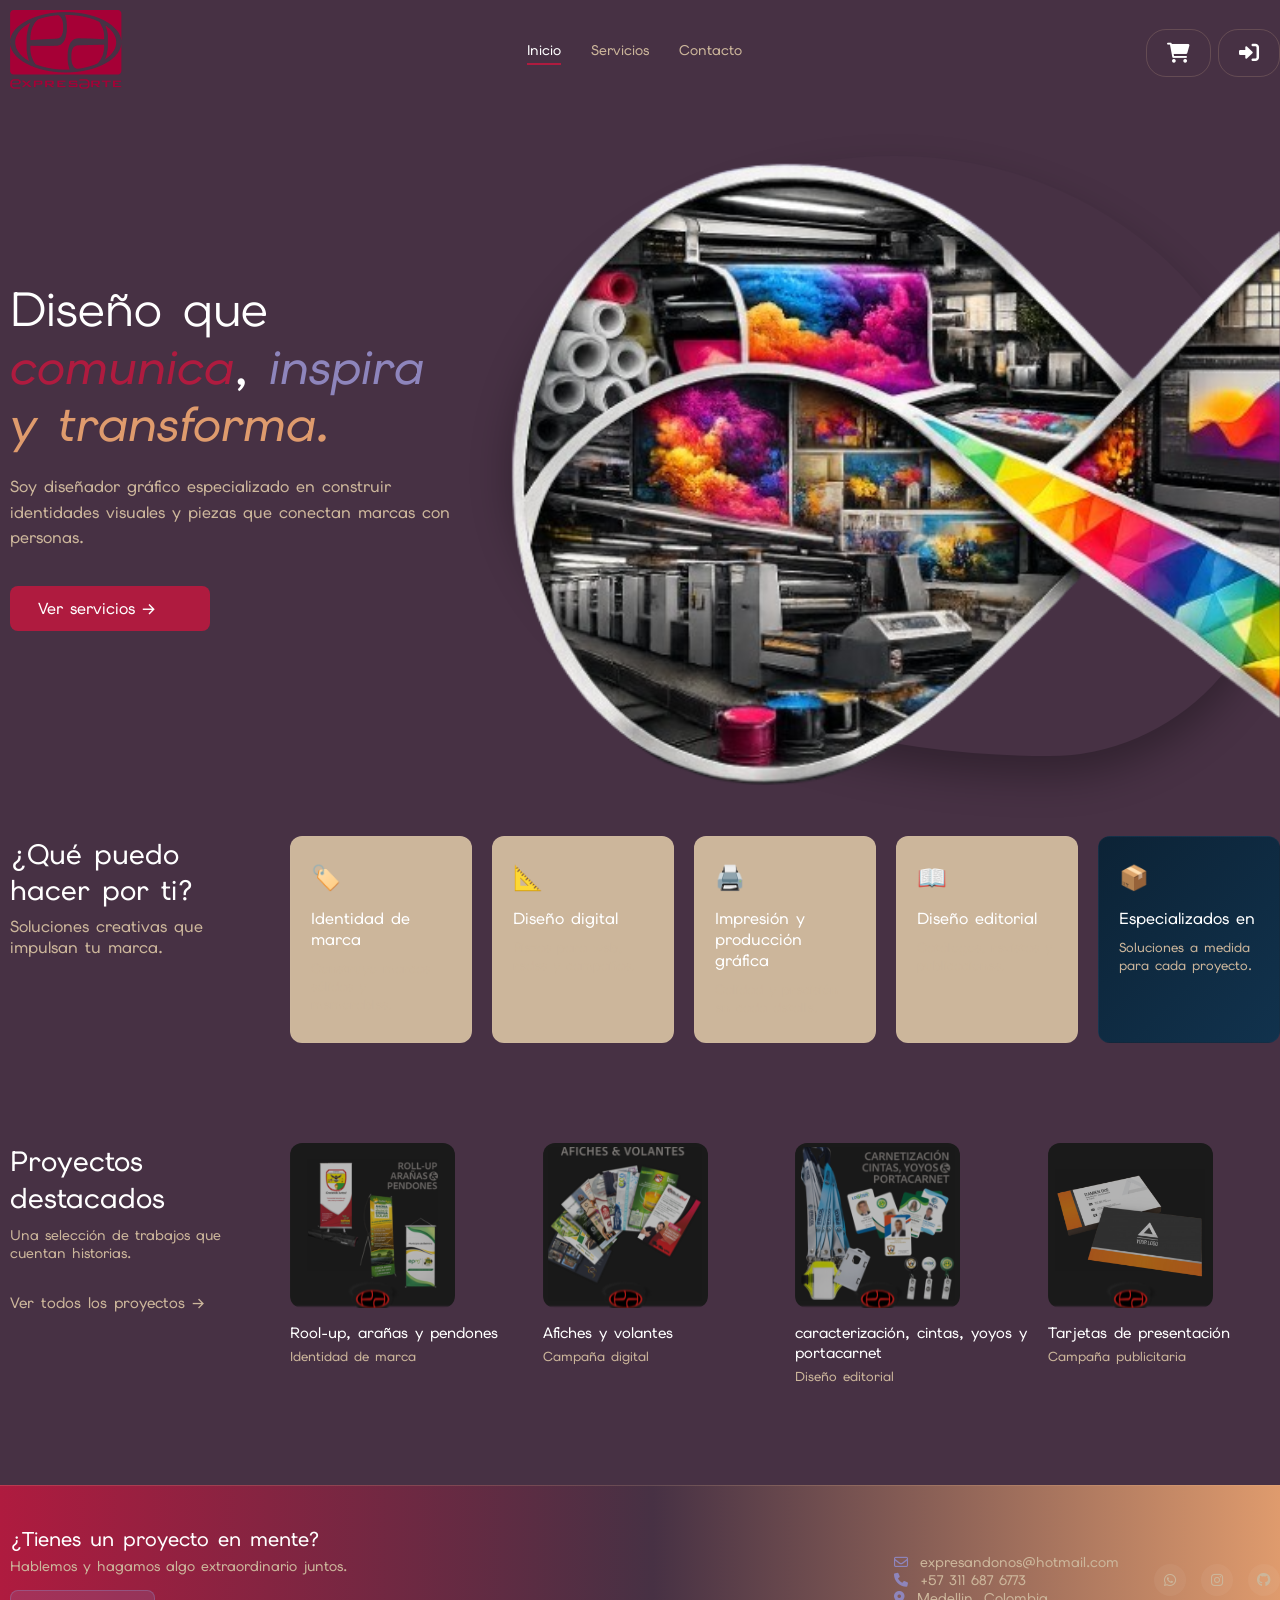
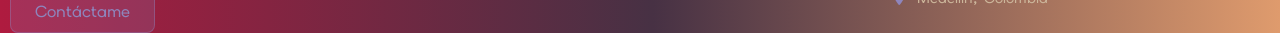
<file: index.html>
<!DOCTYPE html>
<html lang="es">
<head>
    <meta charset="UTF-8">
    <meta name="viewport" content="width=device-width, initial-scale=1.0">
    <title>Expresarte - Portafolio de Diseño</title>
    <link rel="icon" type="image/x-icon" href="resources_expresarte/imagenes/logo.png">
    <link rel="stylesheet" href="styles.css">
    <link rel="stylesheet" href="https://cdnjs.cloudflare.com/ajax/libs/font-awesome/6.0.0/css/all.min.css">
    <link rel="preconnect" href="https://fonts.googleapis.com">
<link rel="preconnect" href="https://fonts.gstatic.com" crossorigin>
<link href="https://fonts.googleapis.com/css2?family=Elms+Sans:ital,wght@0,100..900;1,100..900&family=Ubuntu:ital,wght@0,300;0,400;0,500;0,700;1,300;1,400;1,500;1,700&display=swap" rel="stylesheet">
</head>
<body>

    <!-- 
    
    Diria yo, sin animo de ofender que deberiamos quitar el boton "contactanos",gracias a la integracion de la pagina "contacto",
    agregando en la pagina mencionada el boton de contacto directamente.
    
    
    -->
    <aside class="sidebar">
        <div class="sidebar-top">
            <button class="menu-toggle"><i class="fa-solid fa-bars"></i></button>
            <button class="add-btn">+</button>
        </div>
        <div class="sidebar-bottom">
            <a href="resources_expresarte/aditions/Whatsapp_Link/index.html"><i class="fa-brands fa-whatsapp"></i></a>
            <a href="https://www.instagram.com/expresarte.publicidad.y.papel?utm_source=qr&igsi=YTZpdWx2ejd6Y3B0" ><i class="fa-brands fa-instagram"></i></a>
            <div class="line"></div>
        </div>
    </aside>

    <main class="main-container">
        <header class="navbar">
            <div class="logo">
                <span class="logo-icon"><img src="resources_expresarte/imagenes/logo.png" alt="Logo expresarte"></span> 
            </div>
            <nav class="nav-links">
                <a href="index.html" class="active">Inicio</a>
                <a href="servicios.html" >Servicios</a>
                <a href="Contacto.html" >Contacto</a>
            </nav>
            <nav>
            <a href="shopping.html"class="btn-outline"><i class="fa-solid fa-cart-shopping"></i></a>
                <a href="#"class="btn-outline"><i class="fa-solid fa-right-to-bracket"></i></a>
            </nav>
        </header>

        

        <section class="hero">
            <div class="hero-text">
                <h1>Diseño que <span class="comunica">comunica</span>, <span class=" inspira">inspira </span> <span class=" transforma"> y transforma.</span></h1>
                <p>Soy diseñador gráfico especializado en construir identidades visuales y piezas que conectan marcas con personas.</p>
                <div class="hero-cta">
                    <a href="servicios.html" >Ver servicios →</a>
                </div>
            </div>
            <div class="hero-image-container" style=" padding-bottom: 600px;">
                <div class="hero-shape-bg"><img src="resources_expresarte/imagenes/img.svg" alt="imagen"></div>
            </div>
        </section>

        <section class="services">
            <div class="section-title">
                <h2>¿Qué puedo hacer por ti?</h2>
                <p>Soluciones creativas que impulsan tu marca.</p>
            </div>
            <div class="services-grid">
                <div class="service-card">
                    <div class="service-icon">🏷️</div>
                    <h3>Identidad de marca</h3>
                    <p>Construyo marcas sólidas y memorables.</p>
                </div>
                <div class="service-card">
                    <div class="service-icon">📐</div>
                    <h3>Diseño digital</h3>
                    <p>Piezas para web, redes y campañas.</p>
                </div>
                <div class="service-card">
                    <div class="service-icon">🖨️</div>
                    <h3>Impresión y producción gráfica</h3>
                    <p>Calidad y precisión en cada detalle.</p>
                </div>
                <div class="service-card">
                    <div class="service-icon">📖</div>
                    <h3>Diseño editorial</h3>
                    <p>Catálogos, revistas y publicaciones.</p>
                </div>
                <div class="service-card highlight">
                    <div class="service-icon">📦</div>
                    <h3>Especializados en</h3>
                    <p>Soluciones a medida para cada proyecto.</p>
                </div>
            </div>
        </section>

        <section class="projects">
            <div class="section-title-side">
                <h2>Proyectos destacados</h2>
                <p>Una selección de trabajos que cuentan historias.</p>
                <a href="#" class="btn-link-alt">Ver todos los proyectos →</a>
            </div>
            <div class="projects-grid">
                <div class="project-card">
                    <div class="project-img bg-cruel-sea">
                        <span class="mock-logo" ><img src="resources_expresarte/imagenes/rollup_arañas_pendones.svg" alt=""></span>
                    </div>
                    <h3>Rool-up, arañas y pendones</h3>
                    <p>Identidad de marca</p>
                </div>
                <div class="project-card">
                    <div class="project-img bg-cruel-sea">
                        <span class="mock-logo"><img src="resources_expresarte/imagenes/Afiches.svg" alt=""></span>
                    </div>
                    <h3>Afiches y volantes</h3>
                    <p>Campaña digital</p>
                </div>
                <div class="project-card">
                    <div class="project-card">
                    <div class="project-img bg-cruel-sea">
                        <span class="mock-logo"><img src="resources_expresarte/imagenes/carnets.svg" alt=""></span>
                    </div>
                    <h3>caracterización, cintas, yoyos y portacarnet</h3>
                    <p>Diseño editorial</p>
                    </div>
                </div>
                <div class="project-card">
                    <div class="project-card">
                    <div class="project-img bg-cruel-sea">
                        <span class="mock-logo"><img src="resources_expresarte/imagenes/precentation-cards.svg" alt=""></span>
                    </div>
                    <h3>Tarjetas de presentación</h3>
                    <p>Campaña publicitaria</p>
                </div>
            </div>
        </section>

        <footer class="footer-banner">
            <div class="footer-cta">
                <h3>¿Tienes un proyecto en mente?</h3>
                <p>Hablemos y hagamos algo extraordinario juntos.</p>
                <a href="resources_expresarte/aditions/Whatsapp_Link/index.html" class="btn-primary-light">Contáctame</a>
            </div>
            <div class="footer-info">
                <ul>
                    <li><span><i class="fa-regular fa-envelope"></i> expresandonos@hotmail.com</span></li>
                    <li><span><i class="fa-solid fa-phone"></i> +57 311 687 6773</span></li>
                    <li><span><i class="fa-solid fa-location-dot"></i> Medellin, Colombia</span></li>
                </ul>
                <div class="footer-socials">
                    <a href="resources_expresarte/aditions/Whatsapp_Link/index.html"><i class="fa-brands fa-whatsapp"></i></a>
                    <a href="https://www.instagram.com/expresarte.publicidad.y.papel?utm_source=qr&igsi=YTZpdWx2ejd6Y3B0" target="_blank"><i class="fa-brands fa-instagram"></i></a>
                    <a href="https://github.com/sberrio102o/expresarte.git" ><i class="fa-brands fa-github" target="_blank"></i></a>
                </div>
            </div>
        </footer>

    </main>
</body>
</html>
</file>
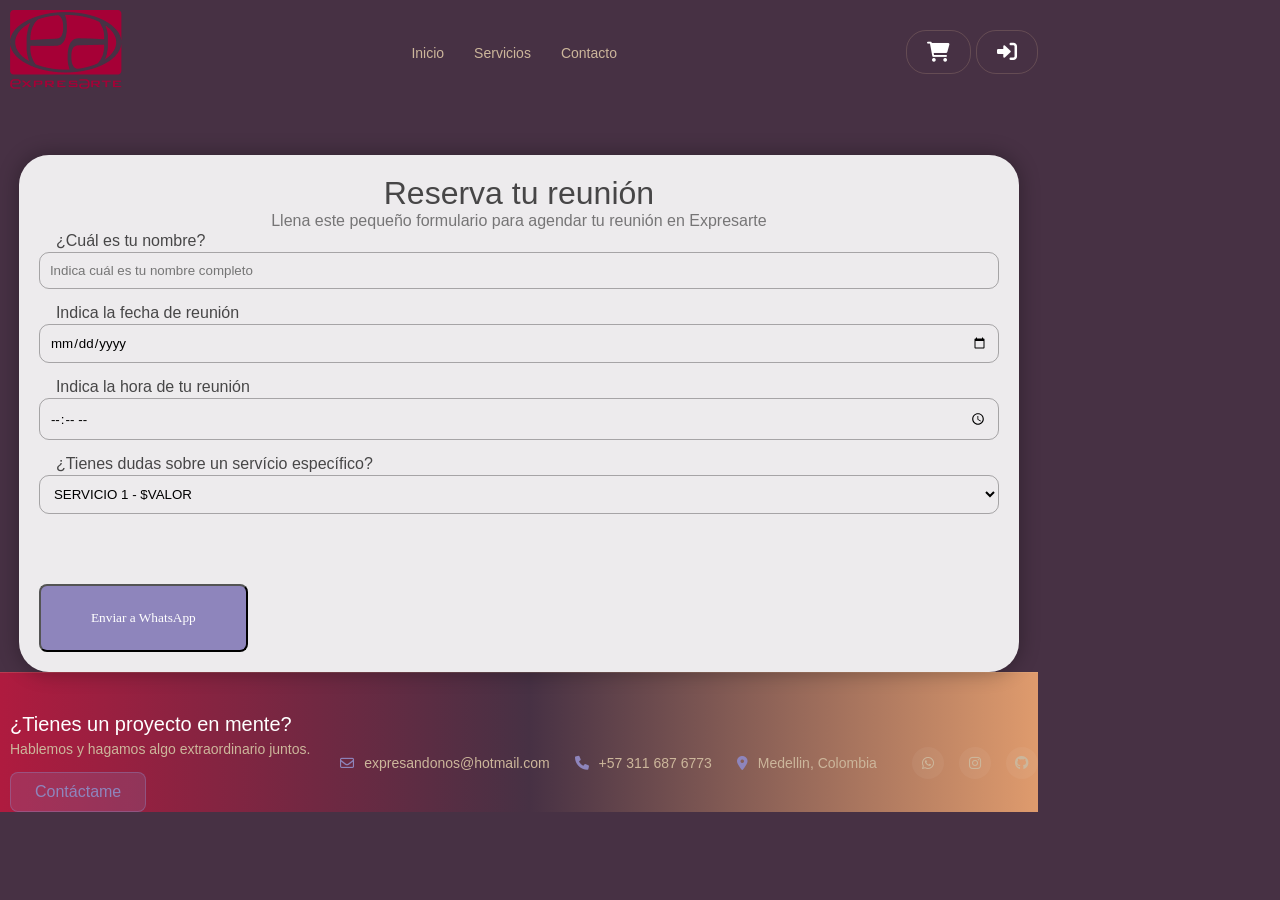
<file: resources_expresarte/aditions/Whatsapp_Link/index.html>
<!DOCTYPE html>
<html lang="es">
  <head>
    <meta charset="UTF-8" />
    <meta
      name="viewport"
      content="width=device-width, initial-scale=1.0, maximum-scale=1.0"
    />
    <meta http-equiv="X-UA-Compatible" content="ie=edge" />
    <title>Reserva tu reunión con expresarte </title>
    <link rel="icon" type="image/x-icon" href="../../imagenes/logo.png">
    <link rel="stylesheet" href="css/estilos.css" />
    <link rel="stylesheet" href="../../../styles.css">
    <link rel="stylesheet" href="https://cdnjs.cloudflare.com/ajax/libs/font-awesome/6.0.0/css/all.min.css">
  </head>
  <body>
     <main class="main-container">
        <header class="navbar">
            <div class="logo">
                <span class="logo-icon"><img src="../../imagenes/logo.png" alt="Logo expresarte"></span> 
            </div>
            <nav class="nav-links">
                <a href="../../../index.html">Inicio</a>
                <a href="../../../servicios.html" >Servicios</a>
                <a href="../../../Contacto.html" >Contacto</a>
            </nav>
            <nav>
            <a href="../../../shopping.html"class="btn-outline"><i class="fa-solid fa-cart-shopping"></i></a>
                <a href="#"class="btn-outline"><i class="fa-solid fa-right-to-bracket"></i></a>
            </nav>
        </header>
        



    <form action="" class="formulario">
      <!-- <img src="../../imagenes/logo.svg" class="imgLogo" /> -->

      <h1 class="formulario__titulo">Reserva tu reunión</h1>
      <p class="formulario__parrafo italic-text">
        Llena este pequeño formulario para agendar tu reunión en Expresarte
      </p>
      <label for="cliente" class="formulario__label">¿Cuál es tu nombre?</label>
      <input
        id="cliente"
        type="text"
        class="formulario__input"
        placeholder="Indica cuál es tu nombre completo"
      />

      <label for="fecha" class="formulario__label"
        >Indica la fecha de reunión</label
      >
      <input
        id="fecha"
        type="date"
        class="formulario__input"
        pattern="[0-9]{4}-[0-9]{2}-[0-9]{2}"
      />

      <label for="hora" class="formulario__label"
        >Indica la hora de tu reunión</label
      >
      <input id="hora" type="time" class="formulario__input" />

      <label for="servicio" class="formulario__label"
        >¿Tienes dudas sobre un servício específico?</label
      >
      <select id="servicio" name="listaservicios" class="formulario__input">
        <option>SERVICIO 1 - $VALOR</option>
        <option>SERVICIO 2 - $VALOR</option>
        <option>SERVICIO 3 - $VALOR</option>
        <option>SERVICIO 4 - $VALOR</option>
        <option>SERVICIO 5 - $VALOR</option>
      </select>

      <div id="respuesta"></div>

      <button id="submit" class="formulario__submit btn-primary">Enviar a WhatsApp</button>
    </form>
    <footer class="footer-banner">
            <div class="footer-cta">
                <h3>¿Tienes un proyecto en mente?</h3>
                <p>Hablemos y hagamos algo extraordinario juntos.</p>
                <a href="#"class="btn-primary-light">Contáctame</a>
            </div>
            <div class="footer-info">
                <span><i class="fa-regular fa-envelope"></i> expresandonos@hotmail.com</span>
                <span><i class="fa-solid fa-phone"></i> +57 311 687 6773</span>
                <span><i class="fa-solid fa-location-dot"></i> Medellin, Colombia</span>
                <div class="footer-socials">
                    <a href="index.html"><i class="fa-brands fa-whatsapp"></i></a>
                    <a href="https://www.instagram.com/expresarte.publicidad.y.papel?utm_source=qr&igsi=YTZpdWx2ejd6Y3B0" target="_blank"><i class="fa-brands fa-instagram"></i></a>
                    <a href="https://github.com/sberrio102o/expresarte.git" target="_blank" ><i class="fa-brands fa-github"></i></a>
                </div>
            </div>
        </footer>
        

    <script src="js/form.js"></script>
  </body>
</html>
</file>
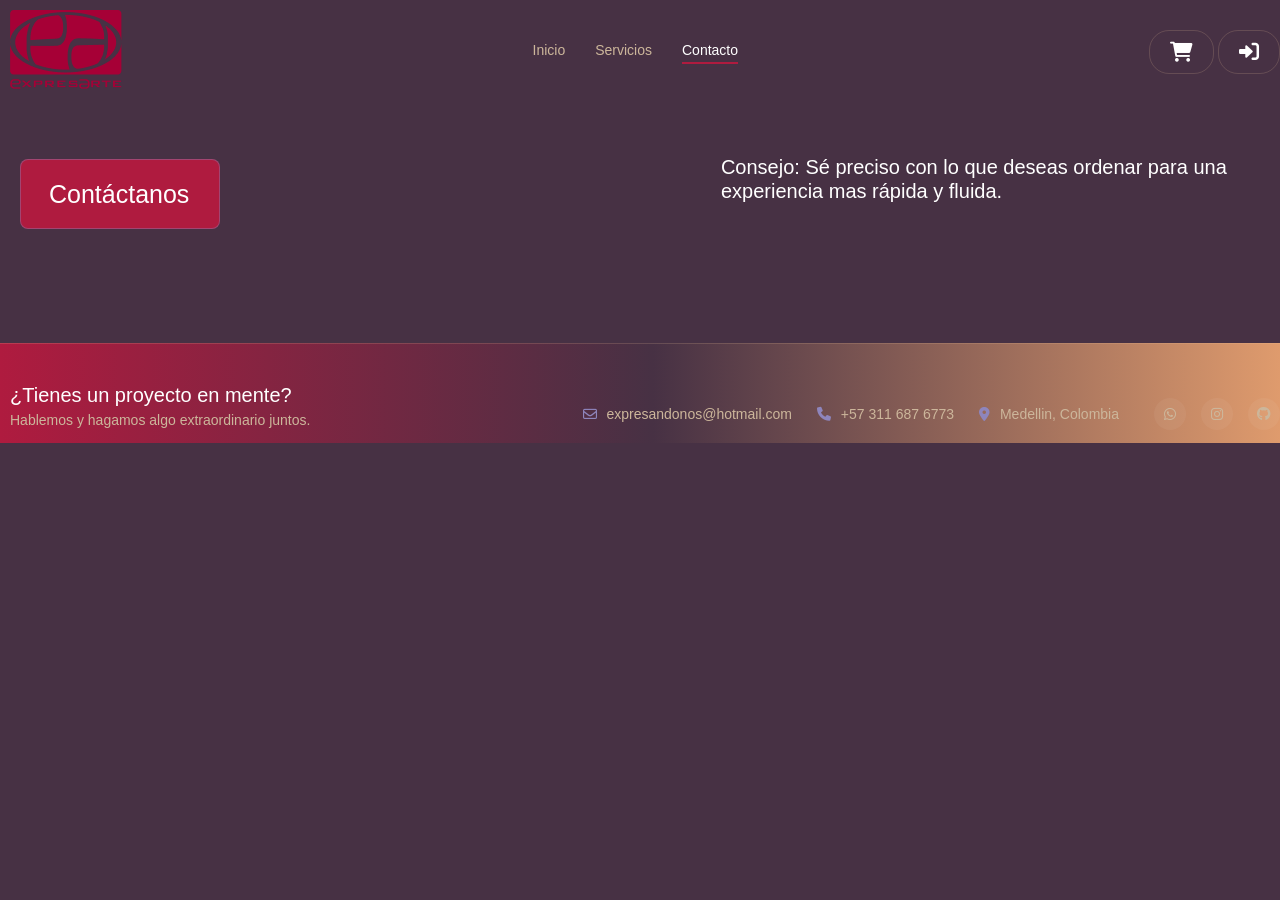
<file: Contacto.html>
<!DOCTYPE html>
<html lang="en">
<head>
    <meta charset="UTF-8">
    <meta name="viewport" content="width=device-width, initial-scale=1.0">
    <title>Contácto</title>
    <link rel="icon" type="image/x-icon" href="resources_expresarte/imagenes/logo.png">
    <link rel="stylesheet" href="styles.css">
    <link rel="stylesheet" href="https://cdnjs.cloudflare.com/ajax/libs/font-awesome/6.0.0/css/all.min.css">
</head>
<body>
<!-- #################################################################### -Asid- #################################################################### -->
    <aside class="sidebar">
        <div class="sidebar-top">
            <button class="menu-toggle"><i class="fa-solid fa-bars"></i></button>
            <button class="add-btn">+</button>
        </div>
        <div class="sidebar-bottom">
            <a href="resources_expresarte/aditions/Whatsapp_Link/index.html"><i class="fa-brands fa-whatsapp"></i></a>
            <a href="https://www.instagram.com/expresarte.publicidad.y.papel?utm_source=qr&igsi=YTZpdWx2ejd6Y3B0" ><i class="fa-brands fa-instagram"></i></a>
            <div class="line"></div>
        </div>

    </aside>

<!-- #################################################################### -Asid- #################################################################### -->    
<!-- #################################################################### -Header- ################################################################## -->


    <main class="main-container">
        <header class="navbar">
            <div class="logo">
                <span class="logo-icon"><img src="resources_expresarte/imagenes/logo.png" alt="Logo expresarte"></span> 
            </div>
            <nav class="nav-links">
                <a href="index.html">Inicio</a>
                <a href="servicios.html">Servicios</a>
                <a href="Contacto.html" class="active">Contacto</a>
            </nav>
            <nav>
            <a href="shopping.html"class="btn-outline"><i class="fa-solid fa-cart-shopping"></i></a>
                <a href="#"class="btn-outline"><i class="fa-solid fa-right-to-bracket"></i></a>
            </nav>
        </header>
<!-- #################################################################### -Header- ################################################################### -->
<!-- #################################################################### -Body- #################################################################### -->


        <section class="hero">
                <div class="hero-cta">
                    <a href="resources_expresarte/aditions/Whatsapp_Link/index.html"  class="btn-primary-light btn-primary-contact ">Contáctanos</a>
                </div>
            </div>
            <div style=" padding-bottom: 50px;" class="hero-text-contact">
                <h1>Consejo: <span class="italic-text">Sé preciso con lo que deseas ordenar para una experiencia mas rápida y fluida.</span></h1>
            </div>
        </section>



<!-- #################################################################### -Body- #################################################################### -->
<!-- #################################################################### -footer- ################################################################## -->

        <footer class="footer-banner">
            <div class="footer-cta">
                <h3>¿Tienes un proyecto en mente?</h3>
                <p>Hablemos y hagamos algo extraordinario juntos.</p>
            </div>
            <div class="footer-info">
                <span><i class="fa-regular fa-envelope"></i> expresandonos@hotmail.com</span>
                <span><i class="fa-solid fa-phone"></i> +57 311 687 6773</span>
                <span><i class="fa-solid fa-location-dot"></i> Medellin, Colombia</span>
                <div class="footer-socials">
                    <a href="resources_expresarte/aditions/Whatsapp_Link/index.html"><i class="fa-brands fa-whatsapp"></i></a>
                    <a href="https://www.instagram.com/expresarte.publicidad.y.papel?utm_source=qr&igsi=YTZpdWx2ejd6Y3B0" target="_blank" ><i class="fa-brands fa-instagram"></i></a>
                    <a href="https://github.com/sberrio102o/expresarte.git" target="_blank" ><i class="fa-brands fa-github"></i></a>
                </div>
            </div>
        </footer>
<!-- #################################################################### -footer- ################################################################## -->

</body>
</html>
</file>
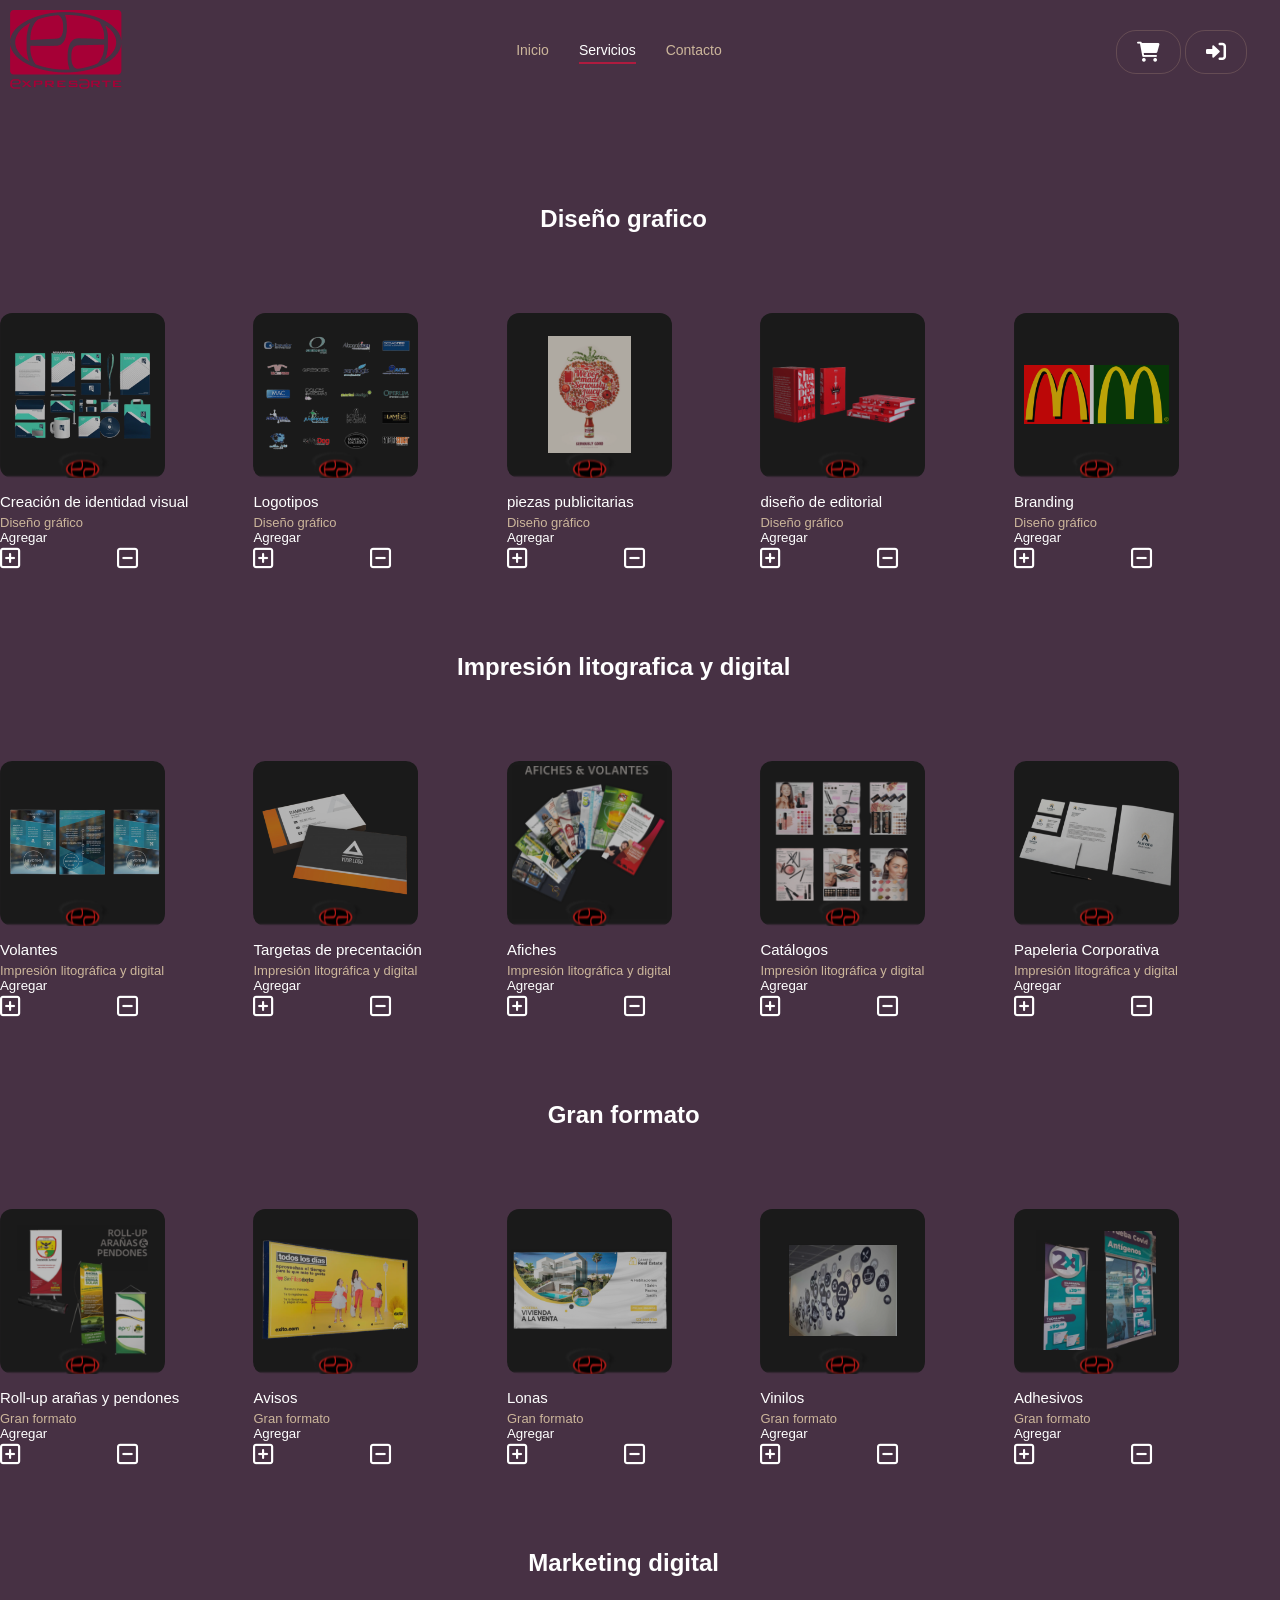
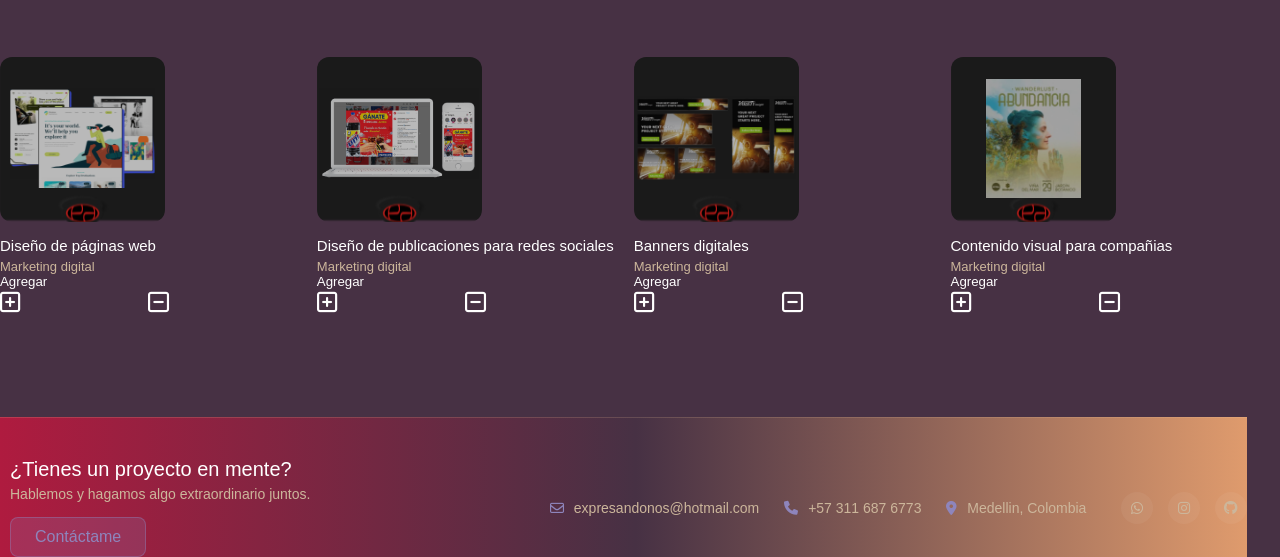
<file: servicios.html>
<!DOCTYPE html>
<html lang="en">
<head>
    <meta charset="UTF-8">
    <meta name="viewport" content="width=device-width, initial-scale=1.0">
    <title>servicios</title>
    <link rel="icon" type="image/x-icon" href="resources_expresarte/imagenes/logo.png">
    <link rel="stylesheet" href="styles.css">
    <link rel="stylesheet" href="https://cdnjs.cloudflare.com/ajax/libs/font-awesome/6.0.0/css/all.min.css">
</head>
<body>
    <aside class="sidebar">
        <div class="sidebar-top">
            <button class="menu-toggle"><i class="fa-solid fa-bars"></i></button>
            <button class="add-btn">+</button>
        </div>
        <div class="sidebar-bottom">
            <a href="resources_expresarte/aditions/Whatsapp_Link/index.html"><i class="fa-brands fa-whatsapp"></i></a>
            <a href="https://www.instagram.com/expresarte.publicidad.y.papel?utm_source=qr&igsi=YTZpdWx2ejd6Y3B0" ><i class="fa-brands fa-instagram"></i></a>
            <div class="line"></div>
        </div>
    </aside>
<!-- #################################################################### -Header- ################################################################## -->
    <main class="main-container">
        <header class="navbar">
            <div class="logo">
                <span class="logo-icon"><img src="resources_expresarte/imagenes/logo.png" alt="Logo expresarte"></span> 
            </div>
            <nav class="nav-links">
                <a href="index.html">Inicio</a>
                <a href="servicios.html" class="active" >Servicios</a>
                <a href="Contacto.html" >Contacto</a>
            </nav>
            <nav>
            <a href="shopping.html"class="btn-outline"><i class="fa-solid fa-cart-shopping"></i></a>
                <a href="#"class="btn-outline"><i class="fa-solid fa-right-to-bracket"></i></a>
            </nav>
        </header>
<!-- #################################################################### -Header- ################################################################## -->
 <!-- #################################################################### -Body- #################################################################### -->
        <section class="projects-services">
            <h2 class="title-center">Diseño grafico</h2> 
            <div class="projects-grid-services">
                <div class="project-card">
                    <div class="project-img bg-cruel-sea">
                        <span class="mock-logo" ><img src="resources_expresarte/imagenes/Creacion_identidad_visual.svg" alt=""></span>
                    </div>
                    <h3>Creación de identidad visual</h3>
                    <p>Diseño gráfico</p>
                    <h5>Agregar</h5>
                    <div class="buy-function">
                        <h2><i class="fa-regular fa-square-plus"></i></h2>
                        <h2><i class="fa-regular fa-square-minus"></i></h2>
                    </div>

                </div>
                <div class="project-card">
                    <div class="project-img bg-cruel-sea">
                        <span class="mock-logo" ><img src="resources_expresarte/imagenes/Logotipos.svg" alt=""></span>
                    </div>
                    <h3>Logotipos</h3>
                    <p>Diseño gráfico</p>
                    <h5>Agregar</h5>
                    <div class="buy-function">
                        <h2><i class="fa-regular fa-square-plus"></i></h2>
                        <h2><i class="fa-regular fa-square-minus"></i></h2>
                    </div>
                </div>
                <div class="project-card">
                    <div class="project-img bg-cruel-sea">
                        <span class="mock-logo" ><img src="resources_expresarte/imagenes/Piezas_publicitarias.svg" alt=""></span>
                    </div>
                    <h3>piezas publicitarias</h3>
                    <p>Diseño gráfico</p>
                    <h5>Agregar</h5>
                    <div class="buy-function">
                        <h2><i class="fa-regular fa-square-plus"></i></h2>
                        <h2><i class="fa-regular fa-square-minus"></i></h2>
                    </div>
                </div>
                <div class="project-card">
                    <div class="project-img bg-cruel-sea">
                        <span class="mock-logo" ><img src="resources_expresarte/imagenes/Diseño_editorial.svg" alt=""></span>
                    </div>
                    <h3>diseño de editorial</h3>
                    <p>Diseño gráfico</p>
                    <h5>Agregar</h5>
                    <div class="buy-function">
                        <h2><i class="fa-regular fa-square-plus"></i></h2>
                        <h2><i class="fa-regular fa-square-minus"></i></h2>
                    </div>
                </div>
                <div class="project-card">
                    <div class="project-img bg-cruel-sea">
                        <span class="mock-logo" ><img src="resources_expresarte/imagenes/Branding.svg" alt=""></span>
                    </div>
                    <h3>Branding</h3>
                    <p>Diseño gráfico</p>
                    <h5>Agregar</h5>
                    <div class="buy-function">
                        <h2><i class="fa-regular fa-square-plus"></i></h2>
                        <h2><i class="fa-regular fa-square-minus"></i></h2>
                    </div>
                </div>
            </div>
            <h2 class="title-center">Impresión litografica y digital</h2> 
            <div class="projects-grid-services">
                <div class="project-card">
                    <div class="project-img bg-cruel-sea">
                        <span class="mock-logo" ><img src="resources_expresarte/imagenes/Volantes.svg" alt=""></span>
                    </div>
                    <h3>Volantes</h3>
                    <p>Impresión litográfica y digital</p>
                    <h5>Agregar</h5>
                    <div class="buy-function">
                        <h2><i class="fa-regular fa-square-plus"></i></h2>
                        <h2><i class="fa-regular fa-square-minus"></i></h2>
                    </div>
                </div>
                <div class="project-card">
                    <div class="project-img bg-cruel-sea">
                        <span class="mock-logo" ><img src="resources_expresarte/imagenes/Targetas_presentacion.svg" alt=""></span>
                    </div>
                    <h3>Targetas de precentación</h3>
                    <p>Impresión litográfica y digital</p>
                    <h5>Agregar</h5>
                    <div class="buy-function">
                        <h2><i class="fa-regular fa-square-plus"></i></h2>
                        <h2><i class="fa-regular fa-square-minus"></i></h2>
                    </div>
                </div>
                <div class="project-card">
                    <div class="project-img bg-cruel-sea">
                        <span class="mock-logo" ><img src="resources_expresarte/imagenes/Afiches.svg" alt=""></span>
                    </div>
                    <h3>Afiches</h3>
                    <p>Impresión litográfica y digital</p>
                    <h5>Agregar</h5>
                    <div class="buy-function">
                        <h2><i class="fa-regular fa-square-plus"></i></h2>
                        <h2><i class="fa-regular fa-square-minus"></i></h2>
                    </div>
                </div>
                <div class="project-card">
                    <div class="project-img bg-cruel-sea">
                        <span class="mock-logo" ><img src="resources_expresarte/imagenes/Catalogos.svg" alt=""></span>
                    </div>
                    <h3>Catálogos</h3>
                    <p>Impresión litográfica y digital</p>
                    <h5>Agregar</h5>
                    <div class="buy-function">
                        <h2><i class="fa-regular fa-square-plus"></i></h2>
                        <h2><i class="fa-regular fa-square-minus"></i></h2>
                    </div>
                </div>
                <div class="project-card">
                    <div class="project-img bg-cruel-sea">
                        <span class="mock-logo" ><img src="resources_expresarte/imagenes/Papeleria_corporativa.svg" alt=""></span>
                    </div>
                    <h3>Papeleria Corporativa</h3>
                    <p>Impresión litográfica y digital</p>
                    <h5>Agregar</h5>
                    <div class="buy-function">
                        <h2><i class="fa-regular fa-square-plus"></i></h2>
                        <h2><i class="fa-regular fa-square-minus"></i></h2>
                    </div>
                </div>
            </div>
            <h2 class="title-center">Gran formato</h2> 
            <div class="projects-grid-services">
                <div class="project-card">
                    <div class="project-img bg-cruel-sea">
                        <span class="mock-logo" ><img src="resources_expresarte/imagenes/rollup_arañas_pendones.svg" alt=""></span>
                    </div>
                    <h3>Roll-up arañas y pendones</h3>
                    <p>Gran formato</p>
                    <h5>Agregar</h5>
                    <div class="buy-function">
                        <h2><i class="fa-regular fa-square-plus"></i></h2>
                        <h2><i class="fa-regular fa-square-minus"></i></h2>
                    </div>
                </div>
                <div class="project-card">
                    <div class="project-img bg-cruel-sea">
                        <span class="mock-logo" ><img src="resources_expresarte/imagenes/Avisos.svg" alt=""></span>
                    </div>
                    <h3>Avisos</h3>
                    <p>Gran formato</p>
                    <h5>Agregar</h5>
                    <div class="buy-function">
                        <h2><i class="fa-regular fa-square-plus"></i></h2>
                        <h2><i class="fa-regular fa-square-minus"></i></h2>
                    </div>
                </div>
                <div class="project-card">
                    <div class="project-img bg-cruel-sea">
                        <span class="mock-logo" ><img src="resources_expresarte/imagenes/Lonas.svg" alt=""></span>
                    </div>
                    <h3>Lonas</h3>
                    <p>Gran formato</p>
                    <h5>Agregar</h5>
                    <div class="buy-function">
                        <h2><i class="fa-regular fa-square-plus"></i></h2>
                        <h2><i class="fa-regular fa-square-minus"></i></h2>
                    </div>
                </div>
                <div class="project-card">
                    <div class="project-img bg-cruel-sea">
                        <span class="mock-logo" ><img src="resources_expresarte/imagenes/Vinilos.svg" alt=""></span>
                    </div>
                    <h3>Vinilos</h3>
                    <p>Gran formato</p>
                    <h5>Agregar</h5>
                    <div class="buy-function">
                        <h2><i class="fa-regular fa-square-plus"></i></h2>
                        <h2><i class="fa-regular fa-square-minus"></i></h2>
                    </div>
                </div>
                <div class="project-card">
                    <div class="project-img bg-cruel-sea">
                        <span class="mock-logo" ><img src="resources_expresarte/imagenes/Adhesivos.svg" alt=""></span>
                    </div>
                    <h3>Adhesivos</h3>
                    <p>Gran formato</p>
                    <h5>Agregar</h5>
                    <div class="buy-function">
                        <h2><i class="fa-regular fa-square-plus"></i></h2>
                        <h2><i class="fa-regular fa-square-minus"></i></h2>
                    </div>
                </div>
            </div>
            <h2 class="title-center">Marketing digital</h2> 
            <div class="projects-grid">
                <div class="project-card">
                    <div class="project-img bg-cruel-sea">
                        <span class="mock-logo" ><img src="resources_expresarte/imagenes/Diseño_paginasweb.svg" alt=""></span>
                    </div>
                    <h3>Diseño de páginas web</h3>
                    <p>Marketing digital</p>
                    <h5>Agregar</h5>
                    <div class="buy-function">
                        <h2><i class="fa-regular fa-square-plus"></i></h2>
                        <h2><i class="fa-regular fa-square-minus"></i></h2>
                    </div>
                </div>
                <div class="project-card">
                    <div class="project-img bg-cruel-sea">
                        <span class="mock-logo" ><img src="resources_expresarte/imagenes/Diseño_publicaciones.svg" alt=""></span>
                    </div>
                    <h3>Diseño de publicaciones para redes sociales</h3>
                    <p>Marketing digital</p>
                    <h5>Agregar</h5>
                    <div class="buy-function">
                        <h2><i class="fa-regular fa-square-plus"></i></h2>
                        <h2><i class="fa-regular fa-square-minus"></i></h2>
                    </div>
                </div>
                <div class="project-card">
                    <div class="project-img bg-cruel-sea">
                        <span class="mock-logo" ><img src="resources_expresarte/imagenes/Banners_digitales.svg" alt=""></span>
                    </div>
                    <h3>Banners digitales</h3>
                    <p>Marketing digital</p>
                    <h5>Agregar</h5>
                    <div class="buy-function">
                        <h2><i class="fa-regular fa-square-plus"></i></h2>
                        <h2><i class="fa-regular fa-square-minus"></i></h2>
                    </div>
                </div>
                <div class="project-card">
                    <div class="project-img bg-cruel-sea">
                        <span class="mock-logo" ><img src="resources_expresarte/imagenes/Contenido_visual.svg" alt=""></span>
                    </div>
                    <h3>Contenido visual para compañias</h3>
                    <p>Marketing digital</p>
                    <h5>Agregar</h5>
                    <div class="buy-function">
                        <h2><i class="fa-regular fa-square-plus"></i></h2>
                        <h2><i class="fa-regular fa-square-minus"></i></h2>
                    </div>
                </div>
            </div>
        </section >

<!-- #################################################################### -Body- #################################################################### -->
<!-- #################################################################### -footer- ################################################################## -->

         <footer class="footer-banner">
            <div class="footer-cta">
                <h3>¿Tienes un proyecto en mente?</h3>
                <p>Hablemos y hagamos algo extraordinario juntos.</p>
                <a href="resources_expresarte/aditions/Whatsapp_Link/index.html" class="btn-primary-light">Contáctame</a>
            </div>
            <div class="footer-info">
                <span><i class="fa-regular fa-envelope"></i> expresandonos@hotmail.com</span>
                <span><i class="fa-solid fa-phone"></i> +57 311 687 6773</span>
                <span><i class="fa-solid fa-location-dot"></i> Medellin, Colombia</span>
                <div class="footer-socials">
                    <a href="resources_expresarte/aditions/Whatsapp_Link/index.html"><i class="fa-brands fa-whatsapp"></i></a>
                    <a href="https://www.instagram.com/expresarte.publicidad.y.papel?utm_source=qr&igsi=YTZpdWx2ejd6Y3B0" target="_blank"><i class="fa-brands fa-instagram"></i></a>
                    <a href="https://github.com/sberrio102o/expresarte.git" ><i class="fa-brands fa-github" target="_blank"></i></a>
                </div>
            </div>
        </footer>
<!-- #################################################################### -footer- ################################################################## -->        
</body>
</html>
</file>
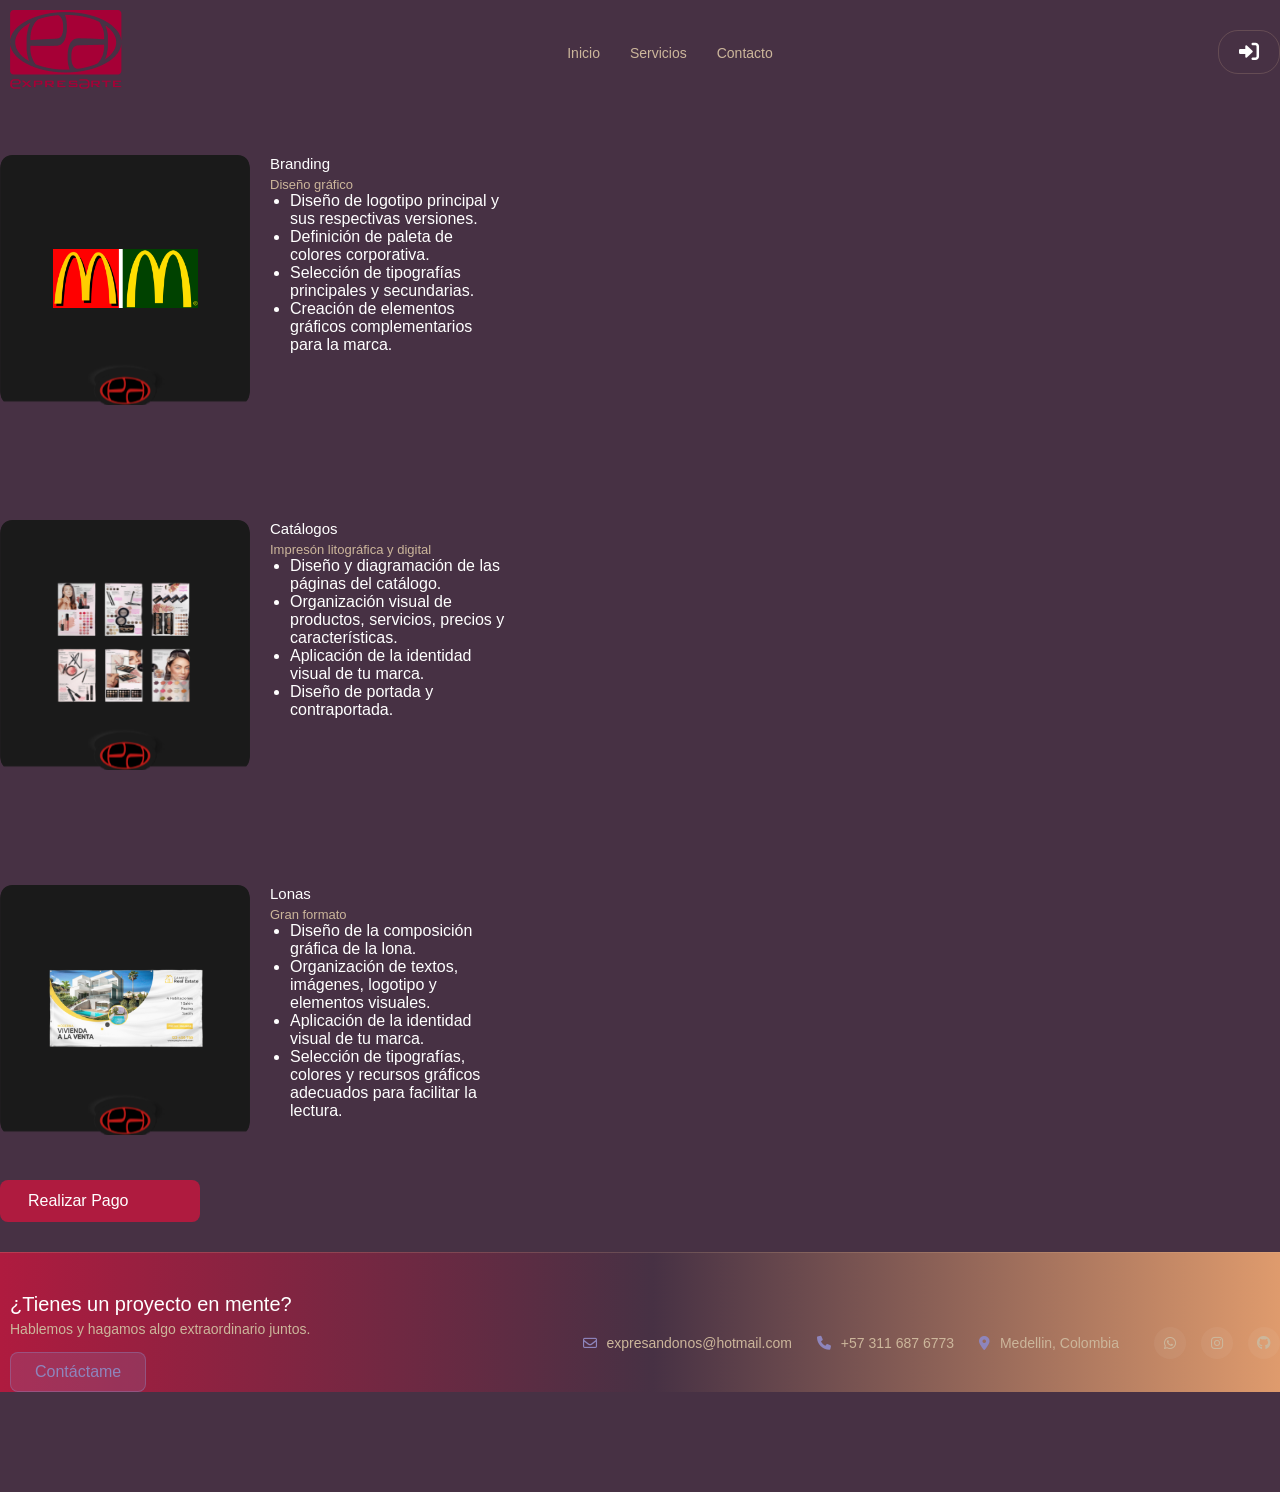
<file: shopping.html>
<!DOCTYPE html>
<html lang="en">
<head>
    <meta charset="UTF-8">
    <meta name="viewport" content="width=device-width, initial-scale=1.0">
    <title>shopping Cart</title>
    <link rel="icon" type="image/x-icon" href="resources_expresarte/imagenes/logo.png">
    <link rel="stylesheet" href="styles.css">
    <link rel="stylesheet" href="https://cdnjs.cloudflare.com/ajax/libs/font-awesome/6.0.0/css/all.min.css">
</head>
<body>
  <main class="main-container">
        <header class="navbar">
            <div class="logo">
                <span class="logo-icon"><img src="resources_expresarte/imagenes/logo.png" alt="Logo expresarte"></span> 
            </div>
            <nav class="nav-links">
                <a href="index.html">Inicio</a>
                <a href="servicios.html" >Servicios</a>
                <a href="Contacto.html" >Contacto</a>
            </nav>
            <nav>
            <a href="#"class="btn-outline"><i class="fa-solid fa-right-to-bracket"></i></a>
            </nav>
        </header>









 <section class="projects-services">
            <div class="projects-grid-services ">
                <div class="project-card">
                    <div class="project-img1">
                        <span class="car-image" ><img src="resources_expresarte/imagenes/Branding.svg" alt=""></span>
                    </div>
                </div>
                <div class="project-card">
                    <h3>Branding</h3>
                    <p>Diseño gráfico</p>
                    <ul style="margin-left: 20px;">
                        <li>Diseño de logotipo principal y sus respectivas versiones.</li>
                        <li>Definición de paleta de colores corporativa.</li>
                        <li>Selección de tipografías principales y secundarias.</li>
                        <li>Creación de elementos gráficos complementarios para la marca.</li>
                    </ul>    
                </div>
            </div>
    </section>
    <section class="projects-services">
                <div class="projects-grid-services ">
                    <div class="project-card">
                        <div class="project-img1">
                            <span class="car-image" ><img src="resources_expresarte/imagenes/Catalogos.svg" alt=""></span>
                        </div>
                    </div>
                    <div class="project-card">
                        <h3>Catálogos</h3>
                        <p>Impresón litográfica y digital</p>
                        <ul style="margin-left: 20px;">
                            <li>Diseño y diagramación de las páginas del catálogo.</li>
                            <li>Organización visual de productos, servicios, precios y características.</li>
                            <li>Aplicación de la identidad visual de tu marca.</li>
                            <li>Diseño de portada y contraportada.</li>
                        </ul>    
                    </div>
                </div>
    </section>

    <section class="projects-services">
                <div class="projects-grid-services ">
                    <div class="project-card">
                        <div class="project-img1">
                            <span class="car-image" ><img src="resources_expresarte/imagenes/Lonas.svg" alt=""></span>
                        </div>
                    </div>
                    <div class="project-card">
                        <h3>Lonas</h3>
                        <p>Gran formato</p>
                        <ul style="margin-left: 20px;">
                            <li>Diseño de la composición gráfica de la lona.</li>
                            <li>Organización de textos, imágenes, logotipo y elementos visuales.</li>
                            <li>Aplicación de la identidad visual de tu marca.  </li>
                            <li>Selección de tipografías, colores y recursos gráficos adecuados para facilitar la lectura.</li>
                        </ul>    
                    </div>
                </div>

        <section>
            <div class="hero-text">
                <div class="hero-cta">
                    <a href="#" class="btn-shopping">Realizar Pago</a>
                </div>
            </div>
        </section>




           <footer class="footer-banner">
            <div class="footer-cta">
                <h3>¿Tienes un proyecto en mente?</h3>
                <p>Hablemos y hagamos algo extraordinario juntos.</p>
                <a href="resources_expresarte/aditions/Whatsapp_Link/index.html" class="btn-primary-light">Contáctame</a>
            </div>
            <div class="footer-info">
                <span><i class="fa-regular fa-envelope"></i> expresandonos@hotmail.com</span>
                <span><i class="fa-solid fa-phone"></i> +57 311 687 6773</span>
                <span><i class="fa-solid fa-location-dot"></i> Medellin, Colombia</span>
                <div class="footer-socials">
                    <a href="resources_expresarte/aditions/Whatsapp_Link/index.html"><i class="fa-brands fa-whatsapp"></i></a>
                    <a href="https://www.instagram.com/expresarte.publicidad.y.papel?utm_source=qr&igsi=YTZpdWx2ejd6Y3B0" target="_blank"><i class="fa-brands fa-instagram"></i></a>
                    <a href="https://github.com/sberrio102o/expresarte.git" ><i class="fa-brands fa-github" target="_blank"></i></a>
                </div>
            </div>
        </footer>
    </main>
</body>
</html>
</file>
<file: styles.css>
:root {
    /* Fondos */
    --bg-dark: #473144;          /* Vintage Grape */
    --bg-dark-secondary: #2a1c28;
    --bg-card: #CCB69B;          /* Khaki Beige */
    --bg-card-light: #EFC69B;    /* Peach Glow */

    /* Textos */
    --text-light: #FFFFFF;
    --text-dark: #1A1418;
    --text-muted: #CCB69B;
    --accent-purple: #8e85bc;

    /* Colores principales */
    --accent-red: #AF1B3F;       /* Cherry Rose */
    --accent-red-hover: #8F1533;
    --accent-peach: #EFC69B;     /* Peach Glow */
    --accent-bronze: #DF9B6D;    /* Light Bronze */

    /* Bordes */
    --border-color: rgba(239, 198, 155, 0.18);
    --border-light: rgba(255, 255, 255, 0.12);

    /* Sombras */
    --shadow: 0 10px 30px rgba(0, 0, 0, 0.25);
}


* {
    margin: 0;
    padding: 0;
    box-sizing: border-box;
    font-family: "Elms Sans", sans-serif;
    font-optical-sizing: auto;
    font-weight: 500;
    font-style: normal
}

body {
  
    display: flex;
    min-height: 100vh;
    overflow-x: hidden;
    background: var(--bg-dark);
    color: var(--text-light);
}


.sidebar {
    display: none;
    width: 60px;
    background-color: rgba(5, 15, 26, 0.5);
    border-right: 1px solid var(--border-color);
    flex-direction: column;
    justify-content: space-between;
    align-items: center;
    padding: 20px 0;
    position: fixed;
    height: 100vh;
    z-index: 10;
    
}

.sidebar-top, .sidebar-bottom {
    display: flex;
    flex-direction: column;
    align-items: center;
    gap: 25px;

}


.sidebar button, .sidebar a {
    background: none;
    border: none;
    color: var(--text-muted);
    font-size: 18px;
    cursor: pointer;
    text-decoration: none;
    transition: color 0.3s;
}

.sidebar a:hover, .sidebar button:hover {
    color: var(--text-light);
}

.add-btn {
    font-size: 22px !important;
}

.line {
    width: 1px;
    height: 40px;
    background-color: var(--border-color);
}


.main-container {

}


.navbar {
    display: flex;
    justify-content: space-between;
    align-items: center;
    margin-bottom: 60px;
    padding-left: 10px;
    padding-top: 10px;
}

.logo {
    font-size: 22px;
    font-weight: bold;
    letter-spacing: 1px;
    display: flex;
    align-items: center;
    gap: 8px;
}

.logo-icon {
    color: #e57373; /* Tono coral suave del isotipo original */
}

.nav-links {
    display: flex;
    gap: 30px;
}

.nav-links a {
    color: var(--text-muted);
    text-decoration: none;
    font-size: 14px;
    transition: color 0.3s;
}

.nav-links a:hover, .nav-links a.active {
    color: var(--text-light);
    border-bottom: 2px solid var(--accent-red);
    padding-bottom: 4px;
}


.btn-outline {
    border: 1px solid var(--border-color);
    padding: 10px 20px;
    border-radius: 20px;
    align-items: center;
    color: var(--text-light);
    text-decoration: none;
    /* font-size: 14px; */
    font-size: 20px;
    transition: background 0.3s;

}

.btn-outline:hover {
    background-color: rgba(255, 255, 255, 0.05);
}




.btn-primary-contact {
    width: 230px;
    height: 70px;
    margin-bottom: 30px;
    font-size: 25px;
    text-align: center;
}


.btn-primary:hover {
    background-color: var(--accent-purple-hover);
}

.btn-link, .btn-link-alt {
    color: var(--text-muted);
    text-decoration: none;
    display: inline-flex;
    align-items: center;
    font-size: 15px;
    transition: color 0.3s;
}

.btn-link:hover, .btn-link-alt:hover {
    color: var(--text-light);
}


.hero {
    display: grid;
    grid-template-columns: 1.2fr 1fr;
    gap: 40px;
    align-items: center;
    margin-bottom: 80px;
    margin-left: 10px;
}

.hero-text h1 {
    font-size: 48px;
    font-weight: 400;
    line-height: 1.2;
    margin-bottom: 20px;
}

.hero-text-contact h1 {
    font-size: 20px;
    font-weight: 400;
    line-height: 1.2;
    margin-bottom: 10px;
    

}
.comunica{
    color: var(--accent-red);
    font-style: italic;
}
.inspira{
    color: var(--accent-purple);
    font-style: italic;
}
.transforma{
    color: var(--accent-bronze);
    font-style: italic;
}

.italic-text {
    
    
}

.hero-text p {
    color: var(--text-muted);
    font-size: 16px;
    line-height: 1.6;
    margin-bottom: 35px;
    max-width: 450px;
}

.hero-cta a {
    display: flex;
    align-items: center;
    gap: 25px;
    background-color: var(--accent-red);
    border-radius: 15px;
    width: 200px;
    color: var(--text-light);
    padding: 12px 28px;
    border-radius: 8px;
    text-decoration: none;
    font-weight: 500;
    transition: background 0.3s;

}


.hero-image-container {
    height: 400px;
    background-image: url('https://via.placeholder.com/600x400/162e44/ffffff?text=Imagen+Organica+Expresarte'); 
    background-size: cover;
    background-position: center;
    border-radius: 50% 50% 30% 70% / 50% 60% 40% 50%; 
    box-shadow: 0 20px 40px rgba(0,0,0,0.3);
}

.hero-shape-bg {
    display: flex ;
    height: 647px ;

}

.section-title h2 {
    font-size: 28px;
    margin-bottom: 8px;
    font-weight: 500;
}

.section-title p {
    color: var(--text-muted);
    margin-bottom: 30px;
}


.services {
    display: grid;
    grid-template-columns: 250px 1fr;
    gap: 30px;
    margin-bottom: 100px;
    margin-left: 10px;
}

.services-grid {
    display: grid;
    grid-template-columns: repeat(auto-fit, minmax(180px, 1fr));
    gap: 20px;
}

.service-card {
    background-color: var(--bg-card);
    padding: 25px 20px;
    border-radius: 12px;
    border: 1px solid rgba(255,255,255,0.02);
    transition: transform 0.3s, box-shadow 0.3s;
}

.service-card:hover {
    transform: translateY(-5px);
    box-shadow: 0 10px 20px rgba(0,0,0,0.2);
}

.service-icon {
    font-size: 24px;
    margin-bottom: 15px;
}

.service-card h3 {
    font-size: 16px;
    margin-bottom: 10px;
    font-weight: 500;
}

.service-card p {
    color: var(--text-muted);
    font-size: 13px;
    line-height: 1.4;
}

/* Variación de tarjeta resaltada al final */
.service-card.highlight {
    background: linear-gradient(135deg, #0c2336 0%, #11324d 100%);
}

/* --- PROJECTS --- */
.projects {
    display: grid;
    grid-template-columns: 250px 1fr;
    gap: 30px;
    margin-bottom: 100px;
    margin-left: 10px;
}

.projects-services{
    display: grid;
    /* grid-template-columns: 250px 2fr; */
    gap: 30px;
    margin-bottom: 100px;
    
}

.projects-grid-services {
    display: grid;
    grid-template-columns: repeat(5, 1fr);
    gap: 20px;
}



.section-title-side h2 {
    font-size: 28px;
    margin-bottom: 10px;
    line-height: 1.3;
}

.section-title-side p {
    color: var(--text-muted);
    margin-bottom: 30px;
    font-size: 14px;
}

.projects-grid {
    display: grid;
    grid-template-columns: repeat(4, 1fr);
    gap: 20px;
}

/* Change the space between */

.buy-function{
    display: grid;
    grid-template-columns: repeat(2, 1fr);
    /* column-gap: -20px; */
}

.project-card {
    display: flex;
    flex-direction: column;
}

.car-card {
    display: flex;
    flex-direction: column;
}

.shopping-car{
    display: grid;
    grid-template-columns: repeat(2, 1fr);
    /* column-gap: -20px; */
}

.project-img {
    height: 180px;
    border-radius: 12px;
    margin-bottom: 15px;
    display: flex;
    align-items: center;
    justify-content: center;
    overflow: hidden;
    background-size: cover;
    background-position: center;
    transition: filter 0.3s;
}


.project-card:hover .project-img {
    filter: brightness(1.1);
}

.project-card h3 {
    font-size: 15px;
    margin-bottom: 5px;
    font-weight: 500;
}

.project-card p {
    color: var(--text-muted);
    font-size: 13px;
}

/* Voy a dejar el fondo como "bg-square-base" por que si le cambio el nombre no da 
PD:no se por que ptm */

.bg-cruel-sea { 
    background-image:url(resources_expresarte/imagenes/Cuadrado_base.svg); 
    height: 165px;width:165px ; 
}


.project-img1 {
    height: 250px;
    width: 250px;
    border-radius: 12px;
    margin-bottom: 15px;
    display: flex;
    align-items: center;
    justify-content: center;
    overflow: hidden;
    background-size: cover;
    background-position: center;
    transition: filter 0.3s;
    background-image: url(resources_expresarte/imagenes/Cuadrado_base.svg);
}



.mock-logo {
    font-size: 12px;
    letter-spacing: 2px;
    font-weight: bold;
    opacity: 0.7;
}





/* ------------------------------------------Footer styles--------------------------------------------- */
.footer-banner {
    border-top: 1px solid var(--border-color);
    padding-top: 40px;
    display: flex;
    justify-content: space-between;
    align-items: center;
    flex-wrap: wrap;
    gap: 30px;
    background: #AF1B3F;
    background: linear-gradient(90deg, rgba(175, 27, 63, 1) 0%, rgba(71, 49, 68, 1) 51%, rgba(223, 155, 109, 1) 100%);   
    text-decoration: none; 
}

.footer-cta h3 {
    font-size: 20px;
    margin-bottom: 5px;
    margin-left: 10px;
}

.footer-cta p {
    color: var(--text-muted);
    font-size: 14px;
    margin-bottom: 15px;
    margin-left: 10px;
}

.btn-primary-light {
    display: inline-block;
    background-color: rgba(142, 133, 188, 0.2);
    color: var(--accent-purple);
    padding: 10px 24px;
    border-radius: 8px;
    text-decoration: none;
    font-weight: 500;
    border: 1px solid rgba(142, 133, 188, 0.4);
    transition: all 0.3s;
    margin-left: 10px;
}

.btn-primary-light:hover {
    background-color: var(--accent-purple);
    color: #fff;
}

.footer-info {
    display: flex;
    align-items: center;
    gap: 25px;
    color: var(--text-muted);
    font-size: 14px;
}



.footer-info span i  {
    margin-right: 6px;
    color: var(--accent-purple);
}

.footer-info li  {
    list-style-type: none;
}

.footer-socials {
    display: flex;
    gap: 15px;
    margin-left: 10px;
}

.footer-socials a {
    color: var(--text-muted);
    background-color: rgba(255,255,255,0.05);
    width: 32px;
    height: 32px;
    display: flex;
    align-items: center;
    justify-content: center;
    border-radius: 50%;
    text-decoration: none;
    font-size: 14px;
    transition: background 0.3s, color 0.3s;
}

.footer-socials a:hover {
    background-color: var(--text-light);
    color: var(--bg-dark);
}


.title-center {
    text-align: center;
    color:var (var(--text-light));
    font-weight: bolder;
    margin-bottom: 50px;
    margin-top: 50px;
}


.btn-shopping {
    background-color: var(--accent-purple);
    color: var(--text-light);
    padding: 12px 28px;
    border-radius: 8px;
    text-decoration: none;
    font-weight: 500;
    transition: background 0.3s;
}

/* ------------------------------------------Footer styles--------------------------------------------- */
/* --- RESPONSIVE / ADAPTABILIDAD --- */
 @media (max-width: 1024px) {
    .hero { grid-template-columns: 1fr; text-align: center; }
    .hero-text p { margin-left: auto; margin-right: auto; }
    .hero-cta { justify-content: center; }
    .services, .projects { grid-template-columns: 1fr; }
    .projects-grid { grid-template-columns: repeat(2, 1fr); }
    .footer-banner { flex-direction: column; text-align: center; }
    .footer-info { flex-direction: column; gap: 15px; }
} 

@media (max-width: 600px) {
    .navbar { flex-direction: column; gap: 20px; }
    .nav-links { flex-wrap: wrap; justify-content: center; gap: 15px; }
    .projects-grid { grid-template-columns: 1fr; }
    .main-container { padding: 20px; }
}
</file>
<file: resources_expresarte/aditions/Whatsapp_Link/css/estilos.css>
* {
  box-sizing: border-box;
}
/* body {
  margin: 0;
  font-family: 'Segoe UI', Tahoma, Geneva, Verdana, sans-serif;
  background-image: url(../../../imagenes/background.png);
  background-size: 100vw 100vh;
  background-attachment: fixed;
} */
.formulario {
  width: 1000px;
  max-width: 100%;
  margin: auto;
  margin-top: 30px;
  padding: 20px;
  box-shadow: 0 0 20px 1px rgba(0, 0, 0, 0.3);
  position: relative;
  background: rgba(255, 255, 255, 0.90);
  border-radius: 30px;
}

.imgLogo {
  width: 100px;
  height: 100px;
  border-radius: 150px;
  display: block;
  margin: auto;
  margin-top: 1em;
  margin-bottom: 1em;
  /*border: 1px solid rgba(109, 86, 10, 0.7);*/
}


.formulario__titulo,
.formulario__subtitulo,
.formulario__parrafo {
  text-align: center;
  margin-top: 0;
}
.formulario__titulo,
.formulario__subtitulo {
  color: rgba(0, 0, 0, 0.7);
}
.formulario__parrafo {
  color: rgba(0, 0, 0, 0.5);
}
.formulario__input,
.formulario__label {
  display: block;
  width: 100%;
  font-size: 1, 3em;
}
.formulario__input {
  padding: 10px;
  background: transparent;
  /* puedo colocar otro color pero con transparencia asi: background: rgba(0,0,0,0.1) porque sino no se ven las label, aunque ya no es necesario porque ya no estan sobre los input y ademas le quite el z-index*/
  border: 1px solid rgba(0, 0, 0, 0.3);
  margin-bottom: 15px;
  border-radius: 10px;
}
.formulario__input:focus {
  /*outline: 1px solid rgba(0,0,0,0.7);*/
  outline: none;
  box-shadow: 0px 0px 2px rgba(0, 0, 0, 0.7);
}
/*.formulario__input:focus + .formulario__label{
    margin-top: -120px;
}*/
.formulario__label {
  padding-left: 15px;
  /*position: absolute;*/
  /*margin-top: -78px;*/
  /*z-index: -20;*/
  color: rgba(0, 0, 0, 0.7);
  /*transition: all 0.2s;*/
  margin: 2px;
}
.formulario__submit {
  background-color: #8e85bc;
  color: #ffffff;
  padding: 24px 50px;
  border-radius: 8px;
  text-decoration: none;
  font-weight: 500;
  transition: backg;
  font-family:'Times New Roman', Times, serif;
}

/*Centrar los campos del formulario (Los input y el boton de Enviar al WhatsApp, que tambien es un input)*/

.formulario__input,
.formulario__submit {
  margin-left: auto;
  margin-right: auto;
}

/*.fijar {
    margin-top: -120px;
} */

/* respuesta del formulario */
#respuesta {
  width: 100%;
  height: 50px;
  margin: 5px;
  padding: 5px;
}
#respuesta.fail {
  color: red;
}
#respuesta.send {
  color: green;
}
</file>
